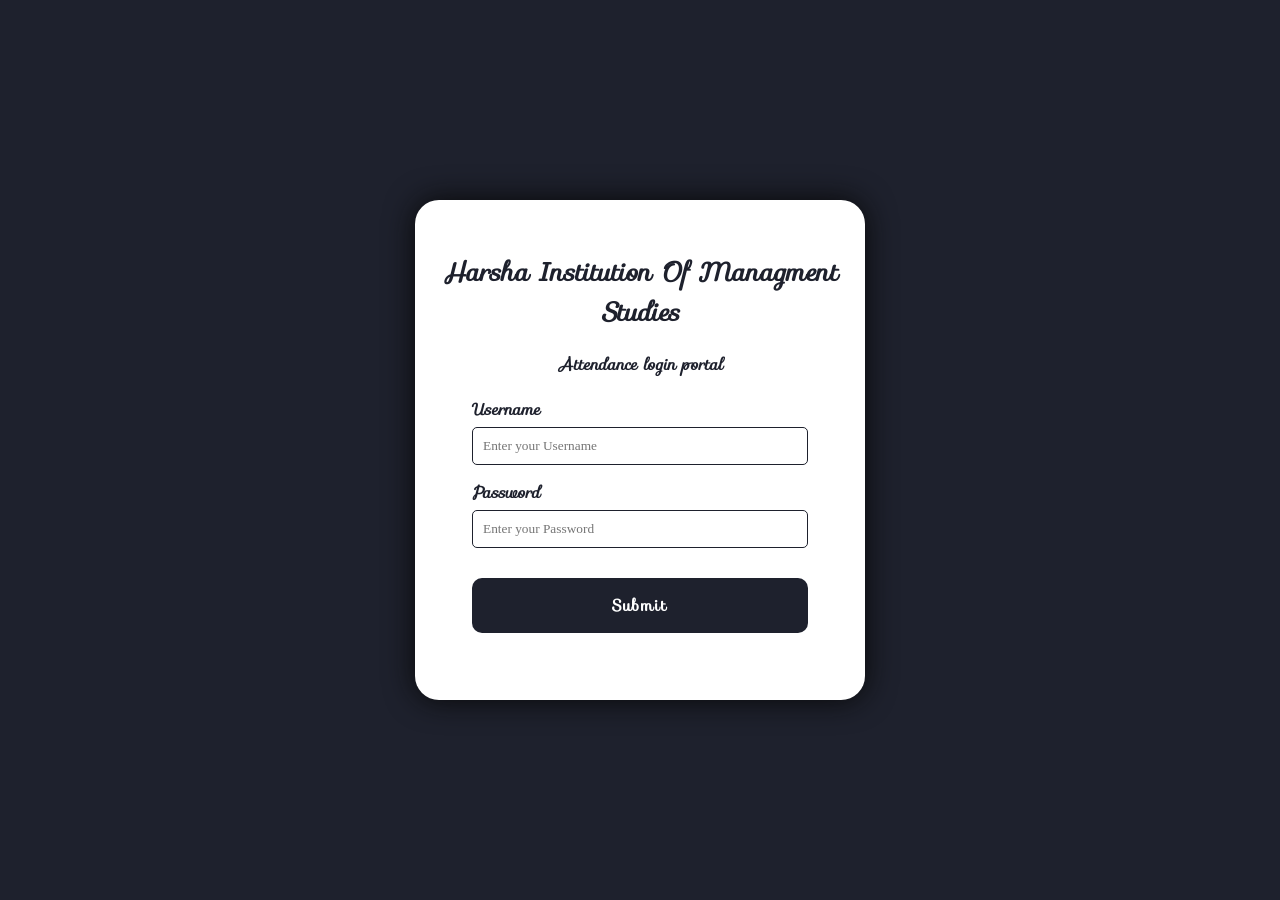
<file: index.html>
<!DOCTYPE html>
<html lang="en">
<head>
    <meta charset="UTF-8">
    <meta name="viewport" content="width=device-width, initial-scale=1.0">
    <title>attendance</title>
    <link rel="stylesheet" href="index.css">
    <link rel="stylesheet" href="at.html">
    <link rel="stylesheet" href="https://fonts.googleapis.com/css?family=Sofia">
    <script src="index.js"></script>
</head>
<body>
    <div class="container">
        <h1>Harsha Institution Of Managment Studies</h1>
        <h3>Attendance login portal</h3>
        <form>
            <label for="first">Username</label>
            <input type="text" id="first" name="first" placeholder="Enter your Username" required>

            <label for="password">Password</label>
            <input type="password" id="password" name="password" placeholder="Enter your Password" required>

            <button type="submit">Submit</button>
            
        </form>
    </div>
</body>
</html>
</file>
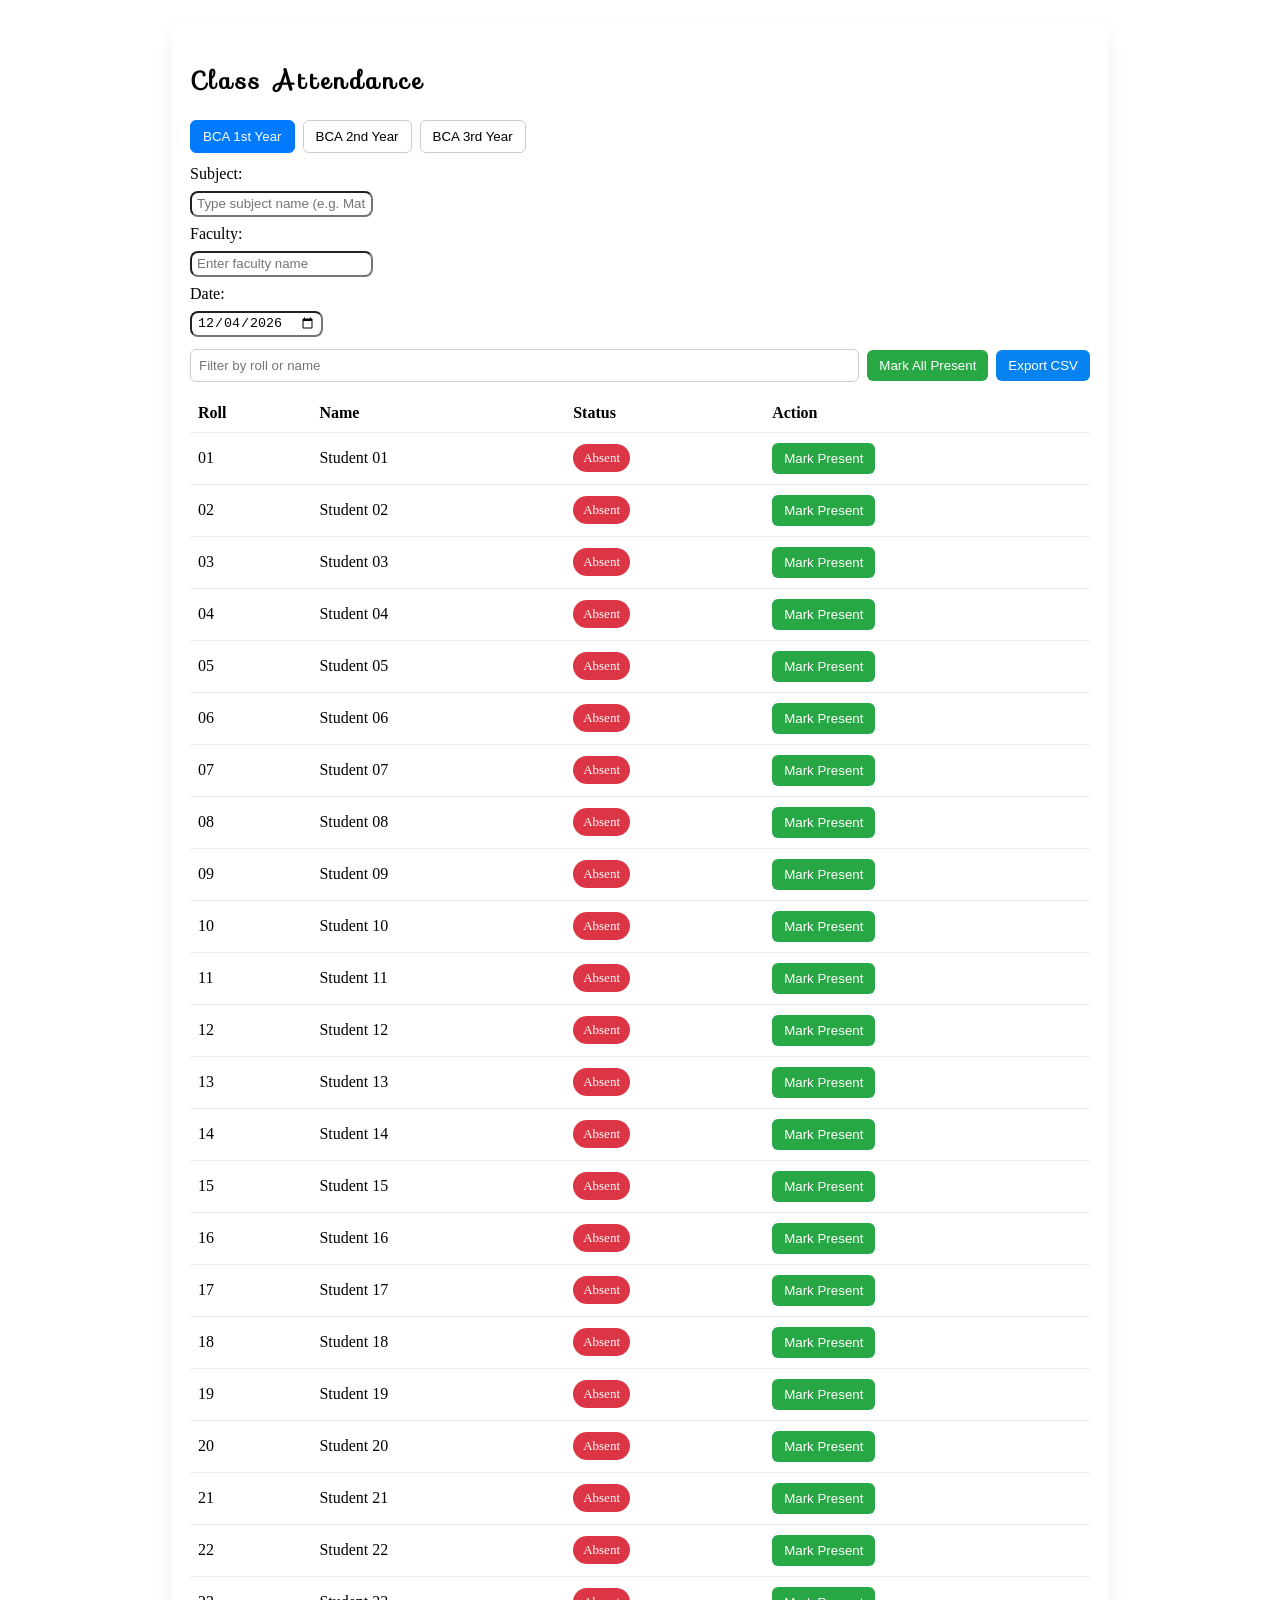
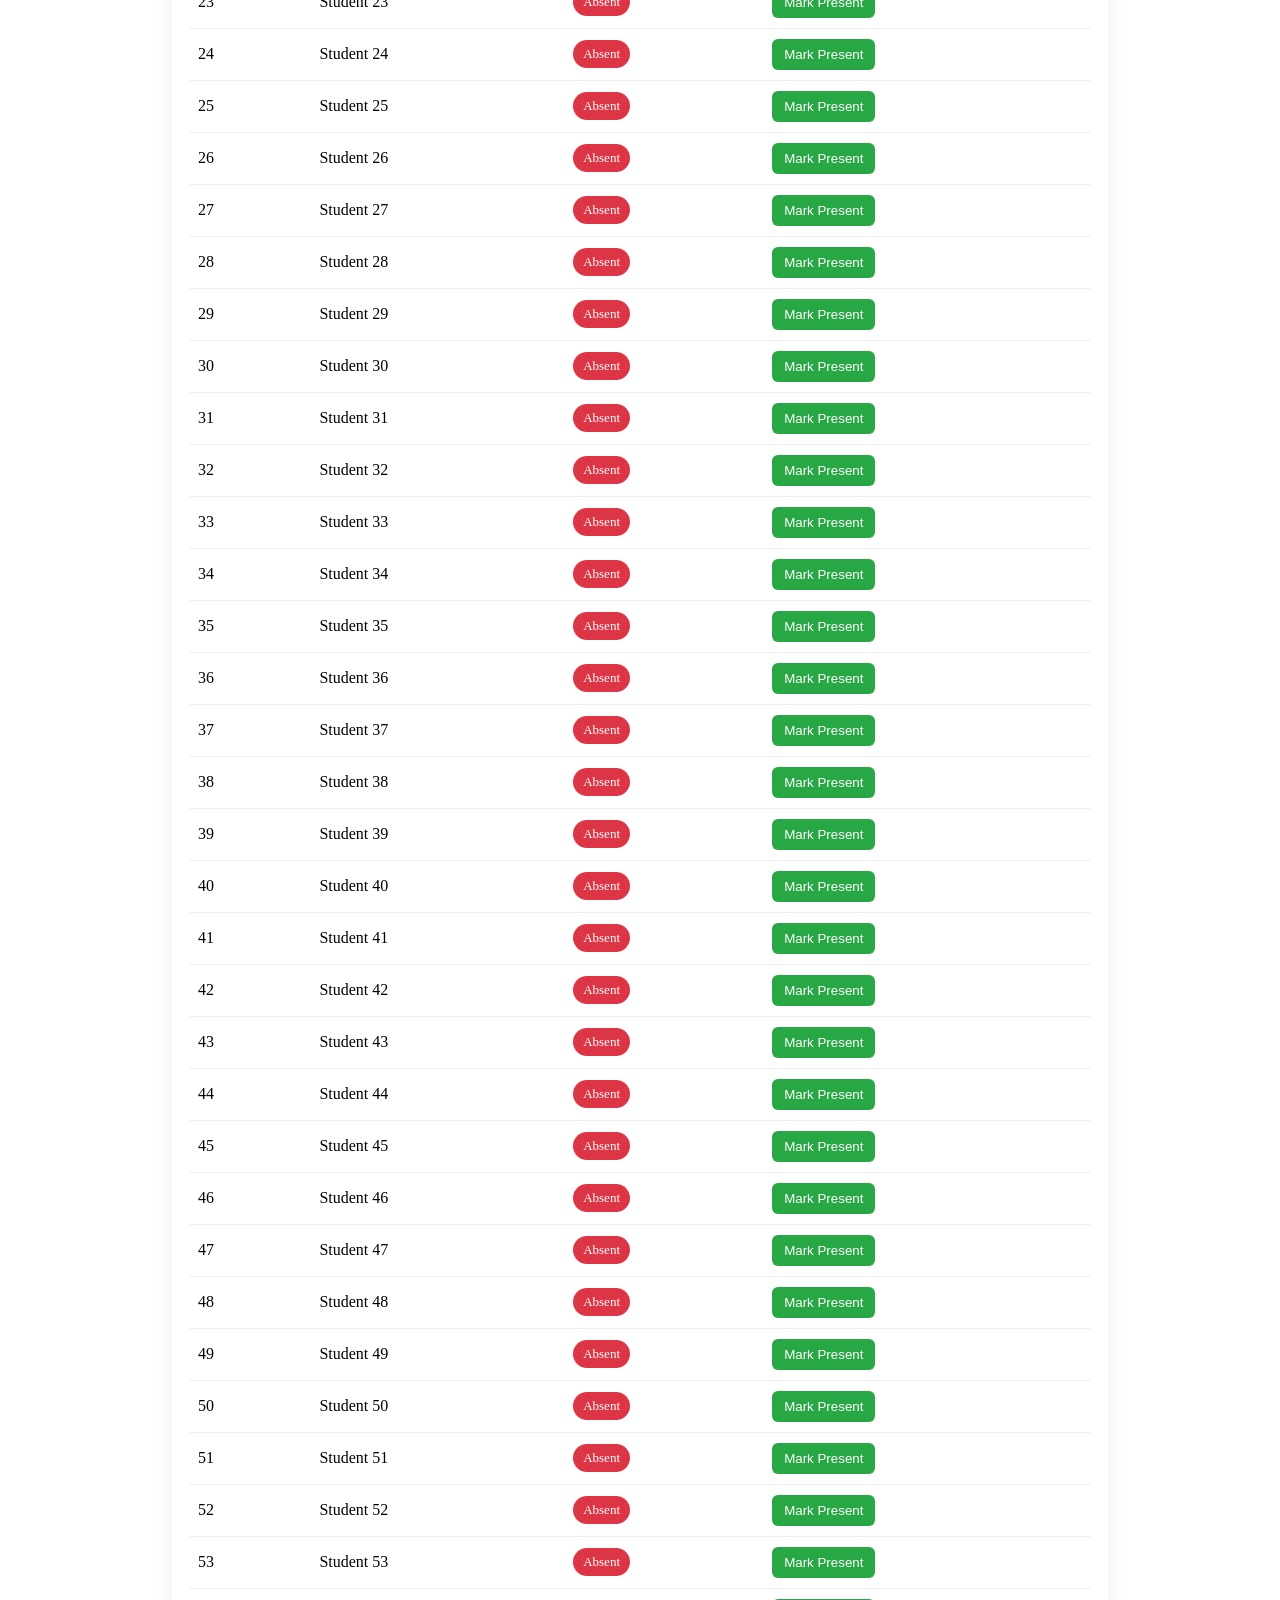
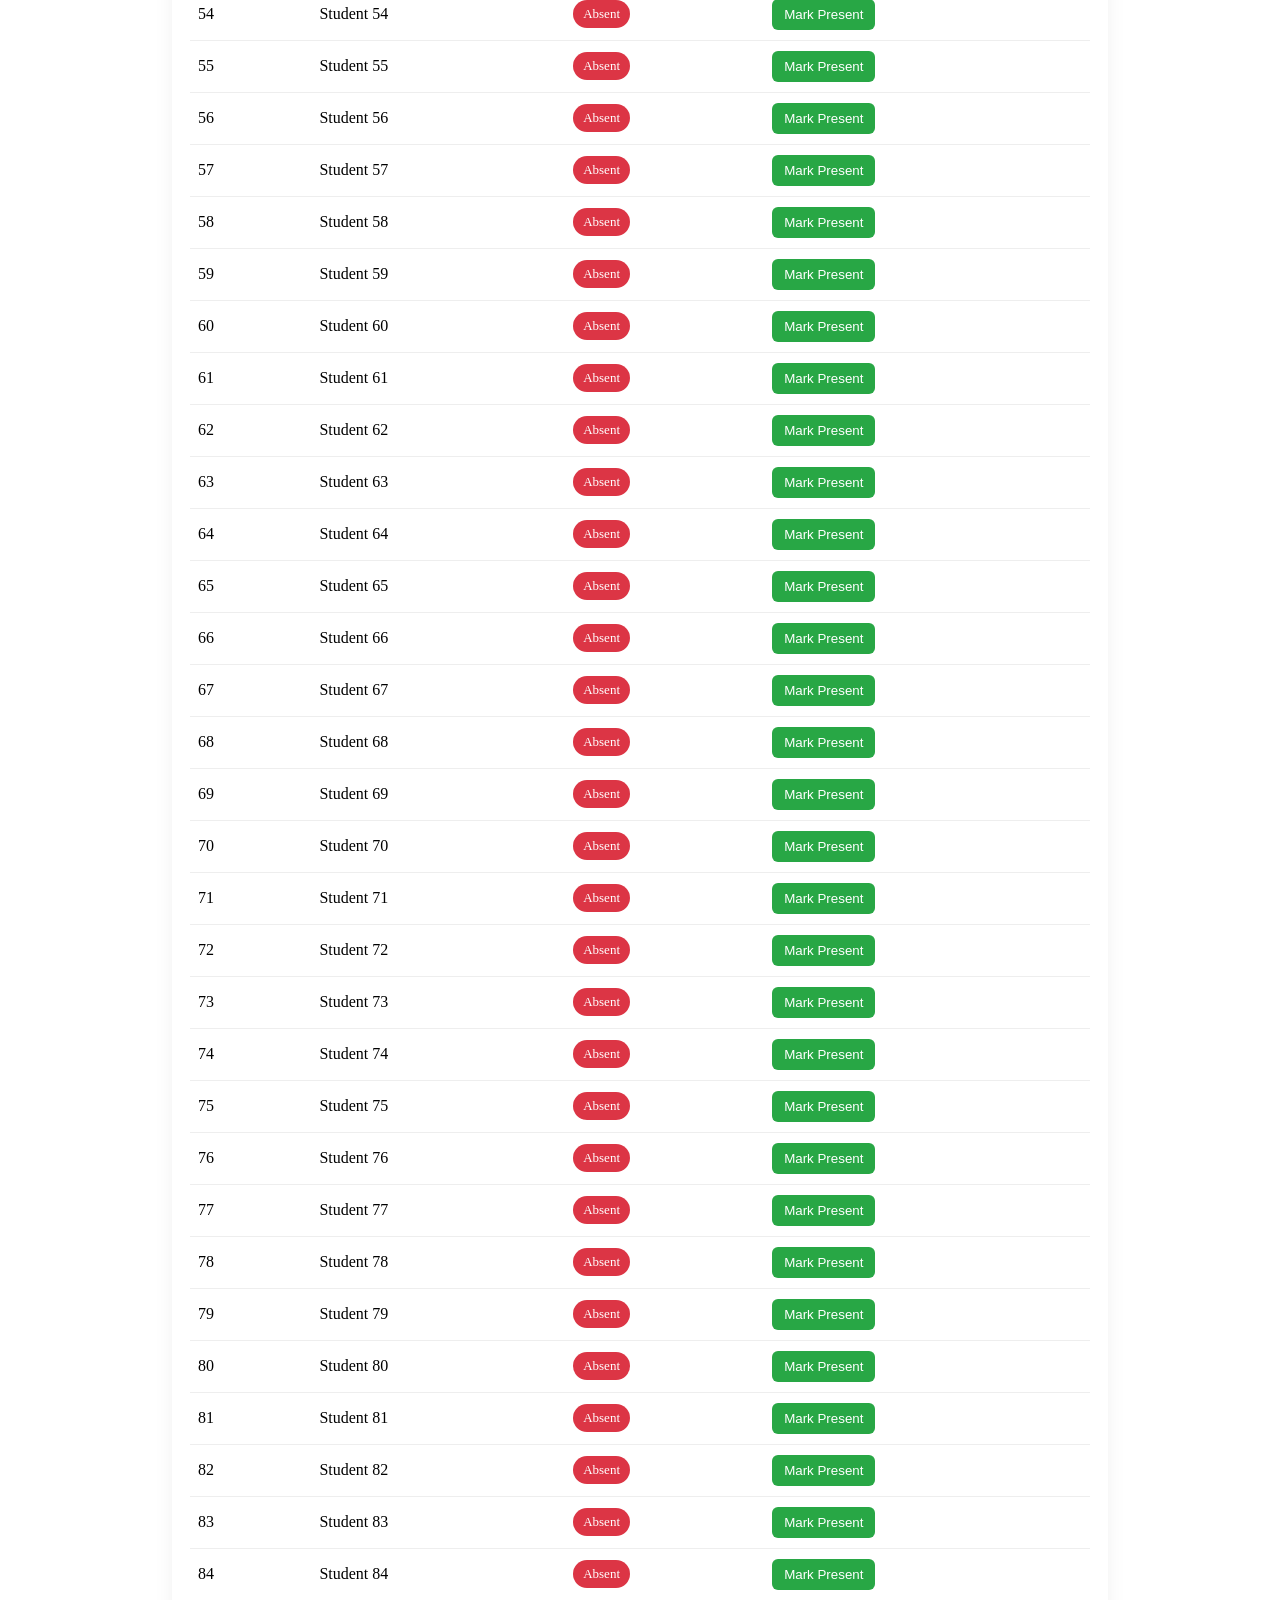
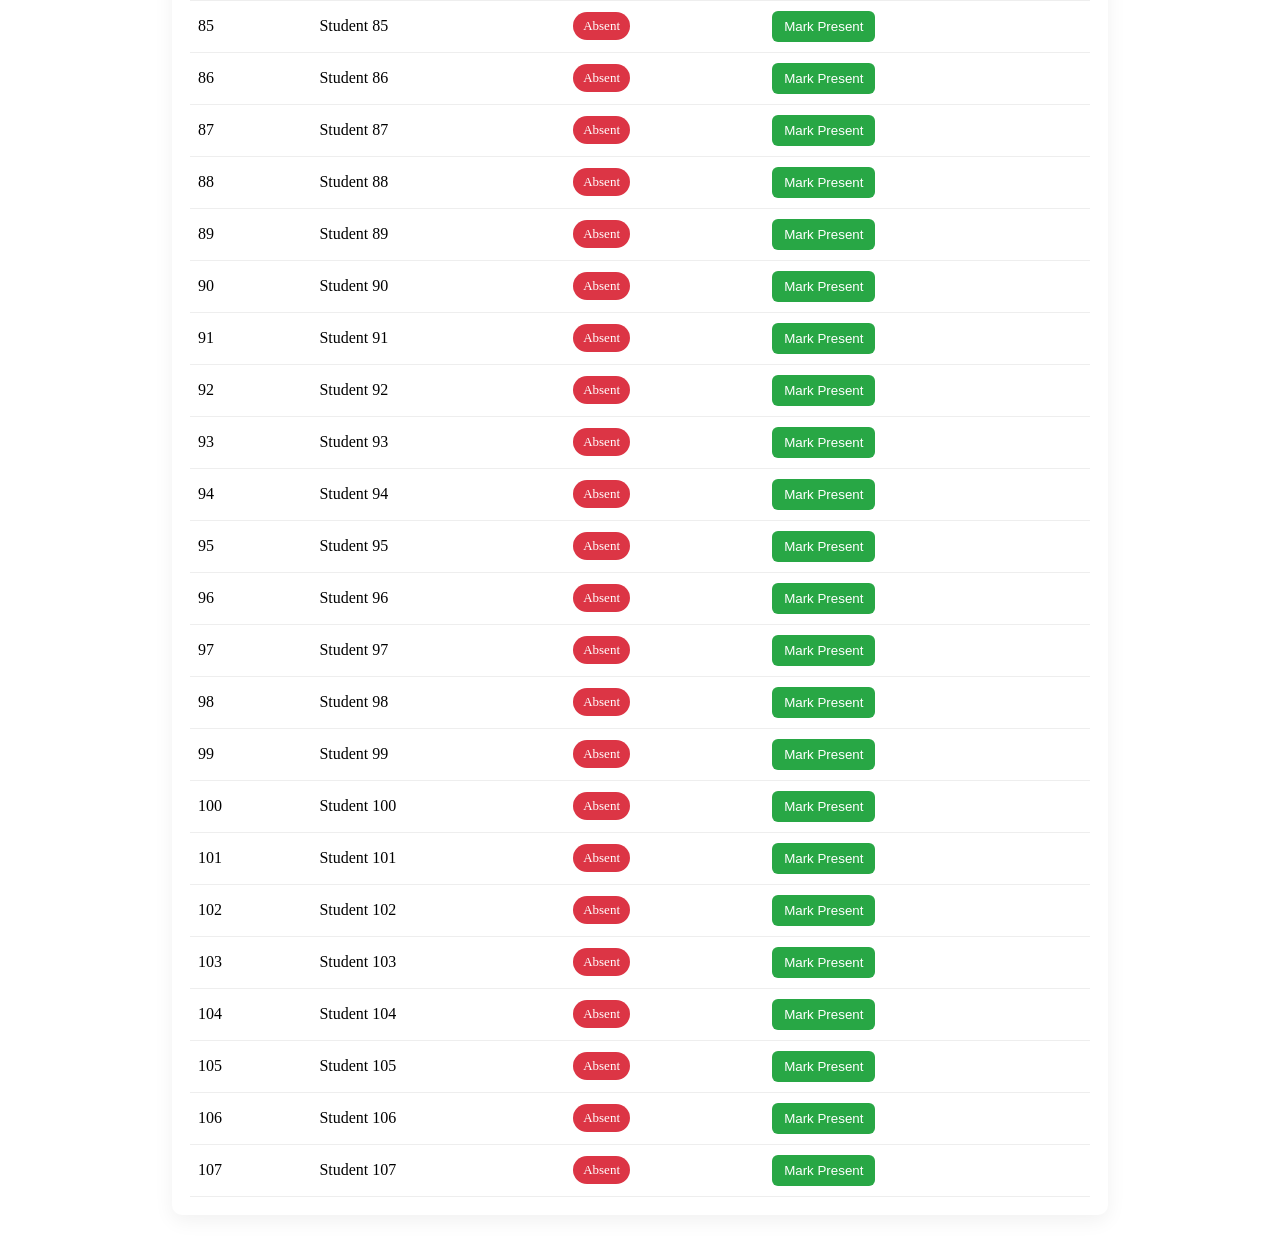
<file: at.html>
<!-- full updated at.html -->
<!DOCTYPE html>
<html lang="en">
<head>
  <meta charset="utf-8" />
  <meta name="viewport" content="width=device-width, initial-scale=1" />
  <title>Attendance Form</title>
  <link rel="stylesheet" href="at.css">
  <link rel="stylesheet" href="https://fonts.googleapis.com/css?family=Sofia">
</head>
<body>
  <div class="card">
    <h2>Class Attendance</h2>

    <!-- class selection -->
    <div class="class-buttons" role="tablist" aria-label="Select class">
      <button class="class-btn" data-class="BCA_1ST_YEAR">BCA 1st Year</button>
      <button class="class-btn" data-class="BCA_2ND_YEAR">BCA 2nd Year</button>
      <button class="class-btn" data-class="BCA_3RD_YEAR">BCA 3rd Year</button>
    </div>

    <!-- subject + date + faculty inputs -->
    <div class="meta-wrap">
      <label for="subject">Subject:</label>
      <input id="subject" class="meta" type="text" placeholder="Type subject name (e.g. Math)" />

      <label for="faculty">Faculty:</label>
      <input id="faculty" class="meta" type="text" placeholder="Enter faculty name" />

      <label for="date">Date:</label>
      <input id="date" class="meta" type="date" />
    </div>

    <div class="controls">
      <input id="search" placeholder="Filter by roll or name" />
      <!-- single toggle button replaces separate "mark all present" / "mark all absent" buttons -->
      <button id="markAllToggle" class="toggle-btn-all">Mark All Present</button>
      <button id="exportCsv" class="export">Export CSV</button>
    </div>

    <table id="studentsTable" aria-live="polite">
      <thead>
        <tr><th>Roll</th><th>Name</th><th>Status</th><th>Action</th></tr>
      </thead>
      <tbody></tbody>
    </table>
  </div>

  <script>
    // students per class
    const CLASS_DATA = {
      BCA_1ST_YEAR: [
        { roll: '01', name: 'Student 01' },
        { roll: '02', name: 'Student 02' },
        { roll: '03', name: 'Student 03' },
        { roll: '04', name: 'Student 04' },
        { roll: '05', name: 'Student 05' },
        { roll: '06', name: 'Student 06' },
        { roll: '07', name: 'Student 07' },
        { roll: '08', name: 'Student 08' },
        { roll: '09', name: 'Student 09' },
        { roll: '10', name: 'Student 10' },
        { roll: '11', name: 'Student 11' },
        { roll: '12', name: 'Student 12' },
        { roll: '13', name: 'Student 13' },
        { roll: '14', name: 'Student 14' },
        { roll: '15', name: 'Student 15' },
        { roll: '16', name: 'Student 16' },
        { roll: '17', name: 'Student 17' },
        { roll: '18', name: 'Student 18' },
        { roll: '19', name: 'Student 19' },
        { roll: '20', name: 'Student 20' },
        { roll: '21', name: 'Student 21' },
        { roll: '22', name: 'Student 22' },
        { roll: '23', name: 'Student 23' },
        { roll: '24', name: 'Student 24' },
        { roll: '25', name: 'Student 25' },
        { roll: '26', name: 'Student 26' },
        { roll: '27', name: 'Student 27' },
        { roll: '28', name: 'Student 28' },
        { roll: '29', name: 'Student 29' },
        { roll: '30', name: 'Student 30' },
        { roll: '31', name: 'Student 31' },
        { roll: '32', name: 'Student 32' },
        { roll: '33', name: 'Student 33' },
        { roll: '34', name: 'Student 34' },
        { roll: '35', name: 'Student 35' },
        { roll: '36', name: 'Student 36' },
        { roll: '37', name: 'Student 37' },
        { roll: '38', name: 'Student 38' },
        { roll: '39', name: 'Student 39' },
        { roll: '40', name: 'Student 40' },
        { roll: '41', name: 'Student 41' },
        { roll: '42', name: 'Student 42' },
        { roll: '43', name: 'Student 43' },
        { roll: '44', name: 'Student 44' },
        { roll: '45', name: 'Student 45' },
        { roll: '46', name: 'Student 46' },
        { roll: '47', name: 'Student 47' },
        { roll: '48', name: 'Student 48' },
        { roll: '49', name: 'Student 49' },
        { roll: '50', name: 'Student 50' },
        { roll: '51', name: 'Student 51' },
        { roll: '52', name: 'Student 52' },
        { roll: '53', name: 'Student 53' },
        { roll: '54', name: 'Student 54' },
        { roll: '55', name: 'Student 55' },
        { roll: '56', name: 'Student 56' },
        { roll: '57', name: 'Student 57' },
        { roll: '58', name: 'Student 58' },
        { roll: '59', name: 'Student 59' },
        { roll: '60', name: 'Student 60' },
        { roll: '61', name: 'Student 61' },
        { roll: '62', name: 'Student 62' },
        { roll: '63', name: 'Student 63' },
        { roll: '64', name: 'Student 64' },
        { roll: '65', name: 'Student 65' },
        { roll: '66', name: 'Student 66' },
        { roll: '67', name: 'Student 67' },
        { roll: '68', name: 'Student 68' },
        { roll: '69', name: 'Student 69' },
        { roll: '70', name: 'Student 70' },
        { roll: '71', name: 'Student 71' },
        { roll: '72', name: 'Student 72' },
        { roll: '73', name: 'Student 73' },
        { roll: '74', name: 'Student 74' },
        { roll: '75', name: 'Student 75' },
        { roll: '76', name: 'Student 76' },
        { roll: '77', name: 'Student 77' },
        { roll: '78', name: 'Student 78' },
        { roll: '79', name: 'Student 79' },
        { roll: '80', name: 'Student 80' },
        { roll: '81', name: 'Student 81' },
        { roll: '82', name: 'Student 82' },
        { roll: '83', name: 'Student 83' },
        { roll: '84', name: 'Student 84' },
        { roll: '85', name: 'Student 85' },
        { roll: '86', name: 'Student 86' },
        { roll: '87', name: 'Student 87' },
        { roll: '88', name: 'Student 88' },
        { roll: '89', name: 'Student 89' },
        { roll: '90', name: 'Student 90' },
        { roll: '91', name: 'Student 91' },
        { roll: '92', name: 'Student 92' },
        { roll: '93', name: 'Student 93' },
        { roll: '94', name: 'Student 94' },
        { roll: '95', name: 'Student 95' },
        { roll: '96', name: 'Student 96' },
        { roll: '97', name: 'Student 97' },
        { roll: '98', name: 'Student 98' },
        { roll: '99', name: 'Student 99' },
        { roll: '100', name: 'Student 100' },
        { roll: '101', name: 'Student 101' },
        { roll: '102', name: 'Student 102' },
        { roll: '103', name: 'Student 103' },
        { roll: '104', name: 'Student 104' },
        { roll: '105', name: 'Student 105' },
        { roll: '106', name: 'Student 106' },
        { roll: '107', name: 'Student 107' }
      ],
      BCA_2ND_YEAR: [
        { roll: '01', name: 'Student 01' },
        { roll: '02', name: 'Student 02' },
        { roll: '03', name: 'Student 03' },
        { roll: '04', name: 'Student 04' },
        { roll: '05', name: 'Student 05' },
        { roll: '06', name: 'Student 06' },
        { roll: '07', name: 'Student 07' },
        { roll: '08', name: 'Student 08' },
        { roll: '09', name: 'Student 09' },
        { roll: '10', name: 'Student 10' },
        { roll: '11', name: 'Student 11' },
        { roll: '12', name: 'Student 12' },
        { roll: '13', name: 'Student 13' },
        { roll: '14', name: 'Student 14' },
        { roll: '15', name: 'Student 15' },
        { roll: '16', name: 'Student 16' },
        { roll: '17', name: 'Student 17' },
        { roll: '18', name: 'Student 18' },
        { roll: '19', name: 'Student 19' },
        { roll: '20', name: 'Student 20' },
        { roll: '21', name: 'Student 21' },
        { roll: '22', name: 'Student 22' },
        { roll: '23', name: 'Student 23' },
        { roll: '24', name: 'Student 24' },
        { roll: '25', name: 'Student 25' },
        { roll: '26', name: 'Student 26' },
        { roll: '27', name: 'Student 27' },
        { roll: '28', name: 'Student 28' },
        { roll: '29', name: 'Student 29' },
        { roll: '30', name: 'Student 30' },
        { roll: '31', name: 'Student 31' },
        { roll: '32', name: 'Student 32' },
        { roll: '33', name: 'Student 33' },
        { roll: '34', name: 'Student 34' },
        { roll: '35', name: 'Student 35' },
        { roll: '36', name: 'Student 36' },
        { roll: '37', name: 'Student 37' },
        { roll: '38', name: 'Student 38' },
        { roll: '39', name: 'Student 39' },
        { roll: '40', name: 'Student 40' },
        { roll: '41', name: 'Student 41' },
        { roll: '42', name: 'Student 42' },
        { roll: '43', name: 'Student 43' },
        { roll: '44', name: 'Student 44' },
        { roll: '45', name: 'Student 45' },
        { roll: '46', name: 'Student 46' },
        { roll: '47', name: 'Student 47' },
        { roll: '48', name: 'Student 48' },
        { roll: '49', name: 'Student 49' },
        { roll: '50', name: 'Student 50' },
        { roll: '51', name: 'Student 51' },
        { roll: '52', name: 'Student 52' },
        { roll: '53', name: 'Student 53' },
        { roll: '54', name: 'Student 54' },
        { roll: '55', name: 'Student 55' },
        { roll: '56', name: 'Student 56' },
        { roll: '57', name: 'Student 57' },
        { roll: '58', name: 'Student 58' },
        { roll: '59', name: 'Student 59' },
        { roll: '60', name: 'Student 60' },
        { roll: '61', name: 'Student 61' },
        { roll: '62', name: 'Student 62' },
        { roll: '63', name: 'Student 63' },
        { roll: '64', name: 'Student 64' },
        { roll: '65', name: 'Student 65' },
        { roll: '66', name: 'Student 66' },
        { roll: '67', name: 'Student 67' },
        { roll: '68', name: 'Student 68' },
        { roll: '69', name: 'Student 69' },
        { roll: '70', name: 'Student 70' },
        { roll: '71', name: 'Student 71' },
        { roll: '72', name: 'Student 72' },
        { roll: '73', name: 'Student 73' },
        { roll: '74', name: 'Student 74' },
        { roll: '75', name: 'Student 75' },
        { roll: '76', name: 'Student 76' },
        { roll: '77', name: 'Student 77' },
        { roll: '78', name: 'Student 78' },
        { roll: '79', name: 'Student 79' },
        { roll: '80', name: 'Student 80' },
        { roll: '81', name: 'Student 81' },
        { roll: '82', name: 'Student 82' },
        { roll: '83', name: 'Student 83' },
        { roll: '84', name: 'Student 84' },
        { roll: '85', name: 'Student 85' },
        { roll: '86', name: 'Student 86' },
        { roll: '87', name: 'Student 87' },
        { roll: '88', name: 'Student 88' },
        { roll: '89', name: 'Student 89' },
        { roll: '90', name: 'Student 90' },
        { roll: '91', name: 'Student 91' },
        { roll: '92', name: 'Student 92' },
        { roll: '93', name: 'Student 93' },
        { roll: '94', name: 'Student 94' },
        { roll: '95', name: 'Student 95' },
        { roll: '96', name: 'Student 96' },
        { roll: '97', name: 'Student 97' },
        { roll: '98', name: 'Student 98' },
        { roll: '99', name: 'Student 99' },
        { roll: '100', name: 'Student 100' },
        { roll: '101', name: 'Student 101' },
        { roll: '102', name: 'Student 102' },
        { roll: '103', name: 'Student 103' },
        { roll: '104', name: 'Student 104' },
        { roll: '105', name: 'Student 105' },
        { roll: '106', name: 'Student 106' },
        { roll: '107', name: 'Student 107' }
       
       
      ],
      BCA_3RD_YEAR: [
        { roll: '01', name: 'BHAGYASHRI'},
        { roll: '02', name: 'SAMREEN KOUSER'},
        { roll: '03', name: 'HARSHITHA T N'},
        { roll: '04', name: 'MEGHANA M N'},
        { roll: '05', name: 'ARIF ANEESH'},
        { roll: '06', name: 'AKASH A THAKADIYEL'},
        { roll: '07', name: 'ADITHYAN KUMAR'},
        { roll: '08', name: 'YADHU KRISHNA E M'},
        { roll: '09', name: 'ARSHA M V' },
        { roll: '10', name: 'NANDANA P P'},
        { roll: '11', name: 'PRANAV VENUGOPAL' },
        { roll: '12', name: 'HASHIM FIRSHA C M' },
        { roll: '13', name: 'SWAGATA RAY' },
        { roll: '14', name: 'ARJUN GANGA T A' },
        { roll: '15', name: 'AVIN ALEX BINU' },
        { roll: '16', name: 'NAVANEETH RAJU' },
        { roll: '17', name: 'ASWIN SANKAR T K' },
        { roll: '18', name: 'ALAN C BIJU' },
        { roll: '19', name: 'ARIN DEY' },
        { roll: '20', name: 'PAVANA A U' },
        { roll: '21', name: 'NEHA M' },
        { roll: '22', name: 'VYSHNAV P' },
        { roll: '23', name: 'VISHNUDEV T R' },
        { roll: '24', name: 'RAJALAKSHMI K J' },
        { roll: '25', name: 'MUHAMMED AADIL M C' },
        { roll: '26', name: 'HEMANTH C' },
        { roll: '27', name: 'ANGITHA S' },
        { roll: '28', name: 'ARUNDAS K' },
        { roll: '29', name: 'ARCHANA K K' },
        { roll: '30', name: 'ASHFIN NISHAN T A' },
        { roll: '31', name: 'MIDHUN M' },
        { roll: '32', name: 'ABIN M' },
        { roll: '33', name: 'ADITYA K P' },
        { roll: '34', name: 'ABIN K.R' },
        { roll: '35', name: 'ADITHYAN A' },
        { roll: '36', name: 'ABHISHEK' },
        { roll: '37', name: 'GOPIKA KRISHNA E' },
        { roll: '38', name: 'SHAMILA O M' },
        { roll: '39', name: 'ANANYA P C' },
        { roll: '40', name: 'SIDHARTH P K' },
        { roll: '41', name: 'SHOJIL T' },
        { roll: '42', name: 'SREERAG K S' },
        { roll: '43', name: 'ANUGRAHA S' },
        { roll: '44', name: 'BHAGATHKRISHNA P R' },
        { roll: '45', name: 'ANNSHIYA SHAJI' },
        { roll: '46', name: 'A P SHARIQ' },
        { roll: '47', name: 'SHAMMAS C B' },
        { roll: '48', name: 'SREERAG T S' },
        { roll: '49', name: 'BAVIN K B' },
        { roll: '50', name: 'NITHEESH KRISHNA P R' },
        { roll: '51', name: 'NIRMAL KRISHNA N C' },
        { roll: '52', name: 'ABINAV C M' },
        { roll: '53', name: 'MOHAMMED NISHAD' },
        { roll: '54', name: 'ALDRIN SHAJI' },
        { roll: '55', name: 'ABIN SHIBY' },
        { roll: '56', name: 'ADHIK S' },
        { roll: '57', name: 'ADHITHYAN A' },
        { roll: '58', name: 'AMBIKA' },
        { roll: '59', name: 'ANANYA SAJI' },
        { roll: '60', name: 'DHANYA R' },
        { roll: '61', name: 'ADITH J' },
        { roll: '62', name: 'ANAGHA ASHOKAN' },
        { roll: '63', name: 'SIVAPRASAD' },
        { roll: '64', name: 'ANUGRAH M R' },
        { roll: '65', name: 'ABDUL FATHAH M J' },
        { roll: '66', name: 'NEIJOY SEM HALAM' },
        { roll: '67', name: 'SNEHA P V' },
        { roll: '68', name: 'NIKITHA K' },
        { roll: '69', name: 'MALLIKARJUN J ANGADI' },
        { roll: '70', name: 'MD ASLAM ANSARI' },
        { roll: '71', name: 'VAISHNAVI S' },
        { roll: '72', name: 'ABHISHEK P M' },
        { roll: '73', name: 'ADHWAYTH S' },
        { roll: '74', name: 'NIVED S RAJ' },
        { roll: '75', name: 'AKASH RAJU' },
        { roll: '76', name: 'SNEHA R' },
        { roll: '77', name: 'AKSHAY SAJITH K' },
        { roll: '78', name: 'ANNIE BLESSY RODRICKS' },
        { roll: '79', name: 'AGIL' },
        { roll: '80', name: 'ABHINAV P' },
        { roll: '81', name: 'SURYAKANT CHAUDHARY' },
        { roll: '82', name: 'SAUGANDH R K PAL' },
        { roll: '83', name: 'ALBY ROSHEN' },
        { roll: '84', name: 'AKHILESH E T' },
        { roll: '85', name: 'MUHAMMED ANZIL V P' },
        { roll: '86', name: 'AISWARYA K Y' },
        { roll: '87', name: 'S JAYA KUMAR' },
        { roll: '88', name: 'ANANDU M.S' },
        { roll: '89', name: 'N HARIHARAN' },
        { roll: '90', name: 'SANJAY S' },
        { roll: '91', name: 'ARCHANA P P' },
        { roll: '92', name: 'SACHIN GADDEPPA MADABHAVI' },
        { roll: '93', name: 'MOHAMMED FAYAZ C F' },
        { roll: '94', name: 'SIDHARTHAN S' },
        { roll: '95', name: 'VINATH V N' },
        { roll: '96', name: 'THEJUS KRISHNA' },
        { roll: '97', name: 'ANAY JOY' },
        { roll: '98', name: 'SALAHUDHEEN P U' },
        { roll: '99', name: 'AMAL SAJU' },
        { roll: '100', name: 'SURYA ANANTH S S' },
        { roll: '101', name: 'MOHAMMED BILAL K' },
        { roll: '102', name: 'NAVEED ALI KHAN P' },
        { roll: '103', name: 'SAYAN SAHA' },
        { roll: '104', name: 'ZARMANBUM RANGLONG' },
        { roll: '105', name: 'ARUN V S' },
        { roll: '106', name: 'ALBIN TOM' },
        { roll: '107', name: 'AMEESHA SANAM K A' },
        
      ]
    };

  const tbody = document.querySelector('#studentsTable tbody');
  const search = document.getElementById('search');
  const subjectInput = document.getElementById('subject');
  const dateInput = document.getElementById('date');
  const facultyInput = document.getElementById('faculty');
  const classButtons = Array.from(document.querySelectorAll('.class-btn'));
  const markAllToggle = document.getElementById('markAllToggle');

    let currentClass = 'BCA_1ST_YEAR'; // default class
    let students = []; // will hold current class students with status

    function todayISO() {
      const d = new Date();
      const mm = String(d.getMonth()+1).padStart(2,'0');
      const dd = String(d.getDate()).padStart(2,'0');
      return `${d.getFullYear()}-${mm}-${dd}`;
    }

    // sanitise a string for use in filenames
    function sanitizeName(s) {
      return (s || 'attendance')
        .trim()
        // replace 1+ disallowed characters with a single underscore
        .replace(/[^a-z0-9\-]+/ig, '_')
        // remove leading/trailing underscores
        .replace(/^_+|_+$/g, '')
        .toLowerCase()
        .slice(0, 100);
    }

    // format date as MM/DD/YYYY (e.g. 11/18/2025)
    function formatShortDateMMDDYYYY(dateRaw) {
      if (!dateRaw) return '';
      const d = new Date(dateRaw);
      if (Number.isNaN(d.getTime())) return dateRaw;
      return `${String(d.getMonth()+1).padStart(2,'0')}/${String(d.getDate()).padStart(2,'0')}/${d.getFullYear()}`;
    }

    // format time as HH:MM:SS (24-hour)
    function formatTimeHHMMSS(dateLike) {
      const d = (dateLike instanceof Date) ? dateLike : new Date(dateLike);
      if (Number.isNaN(d.getTime())) return '';
      const hh = String(d.getHours()).padStart(2,'0');
      const mm = String(d.getMinutes()).padStart(2,'0');
      const ss = String(d.getSeconds()).padStart(2,'0');
      return `${hh}:${mm}:${ss}`;
    }

    // storage keys per class
    function keyStudents(cls){ return `attendance_students_${cls}`; }
    function keyMeta(cls){ return `attendance_meta_${cls}`; }

    function saveState() {
      localStorage.setItem(keyStudents(currentClass), JSON.stringify(students));
      localStorage.setItem(keyMeta(currentClass), JSON.stringify({
        subject: subjectInput.value || '',
        date: dateInput.value || '',
        faculty: facultyInput.value || ''
      }));
    }

    function loadStateForClass(cls) {
      // initialize students from CLASS_DATA (deep copy) and default status absent
      const base = (CLASS_DATA[cls] || []).map(s => ({ roll: s.roll, name: s.name, status: 'absent' }));
      const raw = localStorage.getItem(keyStudents(cls));
      if (raw) {
        try {
          const arr = JSON.parse(raw);
          if (Array.isArray(arr)) {
            // merge saved statuses into base by roll
            const map = new Map(arr.map(s => [s.roll, s.status]));
            base.forEach(b => { if (map.has(b.roll)) b.status = map.get(b.roll); });
          }
        } catch(e){}
      }
      // load meta
      const metaRaw = localStorage.getItem(keyMeta(cls));
      if (metaRaw) {
        try {
          const meta = JSON.parse(metaRaw);
          subjectInput.value = meta.subject || '';
          dateInput.value = meta.date || '';
          facultyInput.value = meta.faculty || '';
        } catch(e){}
      } else {
        if (!dateInput.value) dateInput.value = todayISO();
      }
      students = base;
    }

    function setActiveClassButton(cls){
      classButtons.forEach(b => b.classList.toggle('active', b.dataset.class === cls));
    }

    function render(filter='') {
      tbody.innerHTML = '';
      const q = (filter || '').trim().toLowerCase();
      students.forEach((s) => {
        if (q && !(s.roll.toLowerCase().includes(q) || s.name.toLowerCase().includes(q))) return;
        const tr = document.createElement('tr');

        const tdRoll = document.createElement('td'); tdRoll.textContent = s.roll; tr.appendChild(tdRoll);
        const tdName = document.createElement('td'); tdName.textContent = s.name; tr.appendChild(tdName);

        const tdStatus = document.createElement('td');
        const span = document.createElement('span');
        span.className = 'status ' + (s.status === 'present' ? 'present' : 'absent');
        span.textContent = s.status === 'present' ? 'Present' : 'Absent';
        tdStatus.appendChild(span);
        tr.appendChild(tdStatus);

        const tdAction = document.createElement('td');
        const btn = document.createElement('button');
        // add state class so CSS can colour the button appropriately
        btn.className = 'toggle-btn ' + (s.status === 'present' ? 'present' : 'absent');
        btn.textContent = s.status === 'present' ? 'Mark Absent' : 'Mark Present';
        btn.addEventListener('click', () => {
          s.status = s.status === 'present' ? 'absent' : 'present';
          saveState();
          render(search.value);
        });
        tdAction.appendChild(btn);
        tr.appendChild(tdAction);

        tbody.appendChild(tr);
      });
      // update the toggle button text/color based on current state
      try{ updateToggleText(); }catch(e){}
    }

    // class button handlers
    classButtons.forEach(btn => {
      btn.addEventListener('click', () => {
        const cls = btn.dataset.class;
        if (cls === currentClass) return;
        currentClass = cls;
        setActiveClassButton(cls);
        loadStateForClass(cls);
        render(search.value);
      });
    });

    // helper to determine whether all students are currently marked present
    function allPresent(){ return students.length > 0 && students.every(s => s.status === 'present'); }

    // update the toggle button text and color to reflect current state
    function updateToggleText(){
      if(!markAllToggle) return;
      if(allPresent()){
        markAllToggle.textContent = 'Mark All Absent';
        markAllToggle.classList.remove('present');
        markAllToggle.classList.add('absent');
      } else {
        markAllToggle.textContent = 'Mark All Present';
        markAllToggle.classList.remove('absent');
        markAllToggle.classList.add('present');
      }
      // ensure readable text color (kept inline for reliability)
      markAllToggle.style.color = '#fff';
    }

    // single toggle button: if any absent -> mark all present, otherwise mark all absent
    if(markAllToggle){
      markAllToggle.addEventListener('click', () => {
        const makePresent = !allPresent();
        students.forEach(s => s.status = makePresent ? 'present' : 'absent');
        saveState(); render(search.value);
      });
    }

    document.getElementById('exportCsv').addEventListener('click', () => {
      const subject = subjectInput.value || '';
      const dateRaw = dateInput.value || todayISO();             // 'YYYY-MM-DD'
      const shortDate = formatShortDateMMDDYYYY(dateRaw);        // 'MM/DD/YYYY' (e.g. 11/18/2025)
      const exactTime = formatTimeHHMMSS(new Date());           // 'HH:MM:SS'
      const faculty = facultyInput.value || '';

      const rows = [
        ['Class', currentClass],
        ['Subject', subject],
        ['Faculty', faculty],
        ['Date', shortDate],
        ['Time', exactTime],
        []
      ].concat([['Roll','Name','Status'], ...students.map(s => [s.roll, s.name, s.status])]);

      const csv = rows.map(r => r.map(v => `"${String(v).replace(/"/g,'""')}"`).join(',')).join('\n');
      // prepend BOM so Excel recognises UTF-8
      const blob = new Blob(["\uFEFF", csv], { type: 'text/csv;charset=utf-8;' });
      const url = URL.createObjectURL(blob);

      // filename uses shortDate (slashes -> dashes) and time (colons removed)
      const datePart = shortDate.replace(/\//g, '-');    // 11-18-2025
      const timePart = exactTime.replace(/:/g, '');      // 143205
      const fileNameSafe = `${currentClass}_${sanitizeName(subject)}_${datePart}_${timePart}.csv`;

      const a = document.createElement('a'); a.href = url; a.download = fileNameSafe; a.click();
      URL.revokeObjectURL(url);
    });

    search.addEventListener('input', () => render(search.value));
    subjectInput.addEventListener('input', saveState);
    dateInput.addEventListener('input', saveState);
    facultyInput.addEventListener('input', saveState);

    // init default class
    (function init(){
      setActiveClassButton(currentClass);
      loadStateForClass(currentClass);
      render();
    })();
  </script>
</body>
</html>
</file>
<file: index.css>
* {
  margin: 0;
  box-sizing: border-box;
  padding: 0;
}
body {
  display: flex;
  justify-content: center;
  align-items: center;
  height: 100vh;
  background-color: #1e212d;
  padding: 20px;
}
.container {
  max-width: 450px;
  height: 500px;
  background: #ffffff;
  display: flex;
  align-items: center;
  justify-content: center;
  border-radius: 1.5rem;
  box-shadow: 0px 0px 30px rgb(8, 8, 8);
  flex-direction: column;
  text-align: center;
  padding: 15px;
  background: white;
  color: #1e212d;
  font-family: "Sofia", sans-serif;
}
.container h1 {
  margin-bottom: 20px;
  font-size: 1.6rem;
  font-style: italic;
}
.container h3 {
  margin-bottom: 10px;
  font-size: 1rem;
  font-style: italic;
}
form {
  width: 80%;
}
label {
  display: block;
  width: 100%;
  margin-top: 10px;
  margin-bottom: 5px;
  text-align: left;
  font-weight: bold;
  font-style: italic;
}
input {
  display: block;
  width: 100%;
  margin-bottom: 15px;
  padding: 10px;
  box-sizing: border-box;
  border: 1px solid #1e212d;
  border-radius: 5px;
  font-family: "Trirong", serif;
}
input:focus {
  outline: none;
  border: 2px solid #1e212d;
  
}
input[type="text"]:focus {
  letter-spacing: 0.1rem;
}
button {
  padding: 15px;
  border-radius: 10px;
  margin-top: 15px;
  margin-bottom: 15px;
  border: none;
  color: white;
  cursor: pointer;
  background-color: #1e212d;
  width: 100%;
  font-size: 16px;
  letter-spacing: 0.1rem;
  font-weight: bold;
  font-family: "Sofia", sans-serif;
}
.wrap {
  display: flex;
  justify-content: center;
  align-items: center;
}
</file>
<file: at.css>
.card {
  max-width: 900px;
  margin: 24px auto;
  padding: 18px;
  border-radius: 10px;
  background: #fff;
  box-shadow: 0 6px 20px rgba(0, 0, 0, 0.06);
}
.card h2 {
  font-family: "Sofia", sans-serif;
  letter-spacing: 0.2rem;
}
.class-buttons {
  display: flex;
  gap: 8px;
  margin: 12px 0;
  flex-wrap: wrap;
}
.class-btn {
  padding: 8px 12px;
  border-radius: 6px;
  border: 1px solid #ccc;
  background: #fff;
  cursor: pointer;
}
.class-btn.active {
  background: #007bff;
  color: #fff;
  border-color: #007bff;
}
.meta-wrap {
    display: flex;
    gap: 8px;
    align-items: flex-start;
    flex-wrap: wrap;
    margin-bottom: 8px;
    flex-direction: column;
}
.meta-wrap .meta 
{
  height: 22px;
  padding: 0 5px;
  border-radius: 0.5rem;
}
.meta-wrap label {
  min-width: 60px;
}
.controls {
  display: flex;
  gap: 8px;
  align-items: center;
  margin-top: 12px;
  flex-wrap: wrap;
}
.toggle-btn {
  padding: 8px 12px;
  border-radius: 6px;
  border: 0;
  cursor: pointer;
  background: #28a745;
  color: #fff;
}
.export {
  background: #0683f0;
  color: #fff;
  border: 0;
  padding: 8px 12px;
  border-radius: 6px;
  cursor: pointer;
}
input#search {
  flex: 1;
  padding: 8px;
  border-radius: 6px;
  border: 1px solid #ccc;
}
table {
  width: 100%;
  border-collapse: collapse;
  margin-top: 12px;
}
th,
td {
  padding: 10px 8px;
  text-align: left;
  border-bottom: 1px solid #eee;
}
.status {
  display: inline-block;
  padding: 6px 10px;
  border-radius: 20px;
  font-size: 13px;
  color: #fff;
}
.present {
  background: #28a745;
}
.absent {
  background: #dc3545;
}

/* Action buttons: green when they will mark present, red when they will mark absent */
.toggle-btn.present {
  background: #dc3545;
  color: #fff;
}
.toggle-btn.absent {
  background: #28a745;
  color: #fff;
}
.toggle-btn-all{
  padding: 8px 12px;
  border-radius: 6px;
  border: 0;
  cursor: pointer;
  background: #dc3545;
  color: #fff;
}
.toggle-btn-all.present {
  background: #28a745;
  color: #fff;
}
.toggle-btn-all.absent {
  background: #dc3545;
}
</file>
